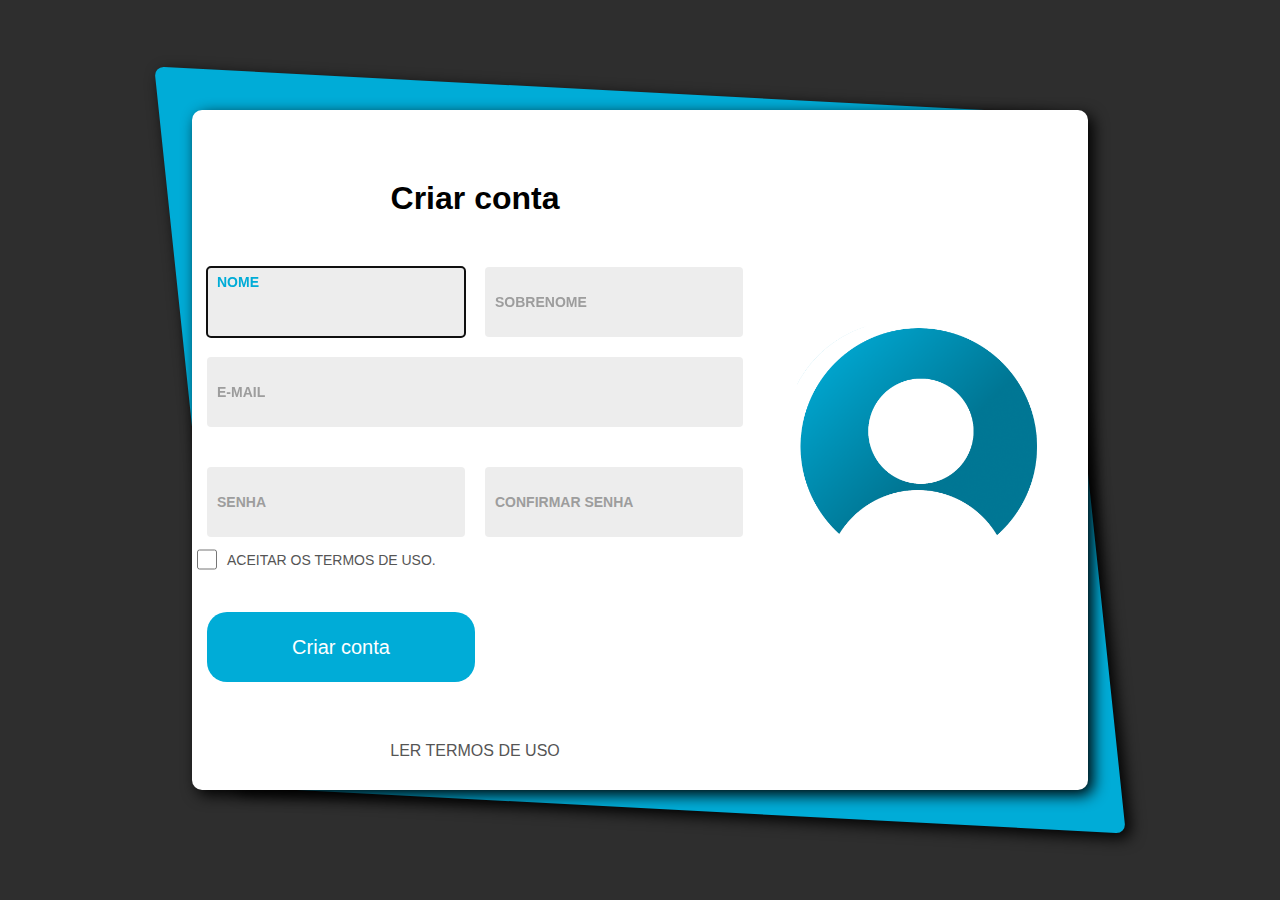
<file: src/form.html>
<!DOCTYPE html>
<html lang="pt-br">
<head>
	<meta charset="utf-8" >
	
	<meta name="viewport" content="width=device-width,initial-scale=1.0">

	<title>Form</title>

	<link rel="stylesheet" type="text/css" href="./assets/stylef.css">
</head>

<body>

	<div id="parallelogram"></div>

	<section>
		<form action="#" method="POST">
			
			<h1>Criar conta</h1>

			<fieldset>


				<div class="container">
					
					<input type="text" required name="name" autofocus>

					<label>Nome</label>

				</div>

				<div class="container">
					
					<input type="text" required name="lastname">

					<label>Sobrenome</label>

				</div>

			</fieldset>

			<fieldset>

				<div class="container">
					
					<input type="email" required name="email">

					<label>E-mail</label>

				</div>

			</fieldset>

			<fieldset>

				<div class="container">
					
					<input type="password" required name="password">

					<label>Senha</label>

				</div>

				<div class="container">
					
					<input type="password" required name="confirm">

					<label>Confirmar senha</label>

				</div>

			</fieldset>

				<div id="check">
					
					<input type="checkbox" required name="accept">

					<label>Aceitar os termos de uso.</label>

				</div>

				<button>Criar conta</button>

			</fieldset>

			<a href="#"> Ler termos de uso</a>

		</form>

		<img src="user.svg">
	</section>

</body>
</html>
</file>
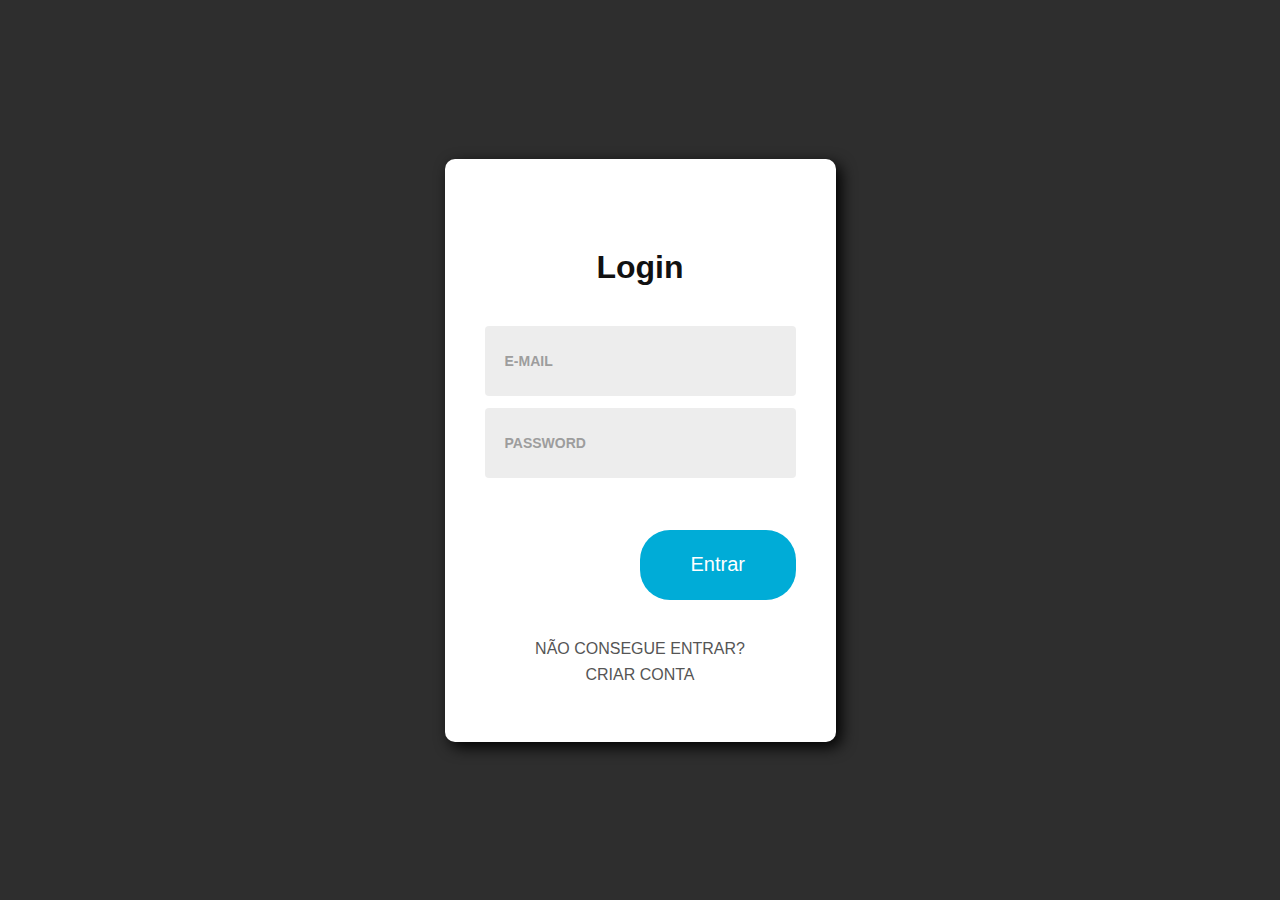
<file: src/login.html>
<!DOCTYPE html>
<html lang="pt-br">
<head>
	<meta charset="utf-8" >
	
	<meta name="viewport" content="width=device-width,initial-scale=1.0">

	<title>Login</title>

	<link rel="stylesheet" type="text/css" href="./assets/style.css">
</head>

<body>

	<form action="#" method="POST">
		
		<h1>Login</h1>

		<div class="container">
			
			<input type="email" required name="email">

			<label>E-mail</label>

		</div>

		<div class="container">
			
			<input type="password" required name="password">

			<label>Password</label>

		</div>

		<button>Entrar</button>

		<a href="#">Não consegue entrar?</a>
		<a href="form.html">Criar conta</a>

	</form>

</body>
</html>
</file>
<file: src/assets/stylef.css>
@charset "UTF-8";

@import url('https://fonts.googleapis.com/css2?family=Ubuntu:wght@500&display=swap');

* {

	margin: 0;

	padding: 0;

	box-sizing: border-box;

	font-family: "Ubunto", sans-serif;
}

body{

	display: flex;

	align-items: center;

	justify-content: center;

	min-height: 100vh;

	background: #2e2e2e;
}

div#parallelogram {

	background: #00acd7;

	width: 1000px;

	height: 720px;

	max-width: 70vw;

	border-radius: 10px;

	box-shadow: 5px 5px 15px;

	transform: skew(6deg, 3deg);

	position: absolute;

	z-index: -1;
}

section {

	display: flex;

	background: #fff;

	padding: 30px 5px;

	border-radius: 10px;

	box-shadow: 5px 5px 15px;

	max-width: 70vw;

	margin-top: 70px;

	margin-bottom: 70px;

}

section h1 {

	padding: 40px 10px;

	text-align: center;
}

fieldset {

	border: none;
}

fieldset:nth-child(2) {

	display: flex;
}

fieldset:nth-child(5){
	
	display: flex;

	padding-top: 20px;
}

fieldset:nth-child(4) {

	display: flex;

	width: 100%;

	margin-top: 20px;

	padding: -10px 10px;
}



.container input {

	margin: 10px 10px;

	width: calc(100% - 20px);

	height: 70px;

	border: none;

	background-color: #ededed;

	border-radius: 4px;

	color: #333;

	font-size: 18px;

	font-weight: 700;

	padding: 14px 10px 0 10px;
}

.container {

	position: relative;
}

.container label {

	text-transform: uppercase;

	font-size: 14px;

	font-weight: 700;

	color: #9d9d9d;

	position: absolute;

	line-height: 70px;

	top: 10px;

	left: 20px;

	user-select: none;

	pointer-events: none;

	transition: 0.5s;
}

.container input:focus ~ label,
.container input:valid ~ label {
	left: 20px;
	top: -10px;
	color: #00acd7;
}

#check {

	width: 50%;

	text-transform: uppercase;

	font-size: 14px;

	display: flex;
}

#check input {

	width: 20px;

	height: 25px;

	margin: auto 0;
}

#check label {

	margin: auto 10px;

	color: #555;

	transition: 0.5s;
}

#check input:checked ~ label,
#check input:valid ~ label {

	color: #00acd7;
}

button {

	margin: 40px 0;

	margin-left: 10px;

	width: calc(50% - 10px);

	height: 70px;

	background: #00acd7;

	color: #fff;

	font-size: 20px;

	border: none;

	border-radius: 20px;

	cursor: pointer;

	transition: 0.3s linear;
}

button:hover {

	opacity: 0.85;
}

form a {

	text-decoration: none;

	font-size: 16px;

	color: #555;

	font-weight: 500;

	padding-top: 20px;

	text-transform: uppercase;

	text-align: center;

	display: block;
}

form a:hover {

	color: #111;
}

section img {

	width: 250px;

	height: 250px;

	margin: auto 40px;
}

@media only screen and (max-width: 1080px) {
	div#parallelogram {
		height: 690px;
	}

	section img {
		display: none;
	}
}

@media only screen and (max-width: 510px) {
	div#parallelogram {
		display: none;
	}

	section {
		min-width: 95vw;
	}

	form {
		width: 100%;
	}

	fieldset:nth-child(2),
	fieldset:nth-child(4),
	fieldset:nth-child(5) {
		flex-direction: column;
	}

	fieldset:nth-child(4) {
		padding: 0px;
	}

	div#check {
		width: 100%;
	}

	button {
		width: 100%;
		margin-left: 0;
	}
}
</file>
<file: src/assets/style.css>
@charset "UTF-8";

@import url('https://fonts.googleapis.com/css2?family=Ubuntu:wght@500&display=swap');

* {

	margin: 0;

	padding: 0;

	box-sizing: border-box;

	font-family: "Ubunto", sans-serif;
}

body{

	background-color: #2e2e2e;

	min-height: 100vh;

	display: flex;

	align-items: center;

	justify-content: center;

}

form{

	background-color: #fff;

	border-radius: 10px;

	max-width: 500px;

	padding: 50px 40px;

	box-shadow: 5px 5px 15px;
}

form h1{

	text-align: center;

	margin: 40px 0;

	font-style: 30px;

	color: #111;
}

.container{

	margin-bottom: 12px;

	position: relative;
}

.container input{

	width: 100%;

	height: 70px;

	border: none;

	background-color: #ededed;
	border-radius: 4px;
	color: #333;

	font-size: 18px;

	font-weight: 700;

	padding: 14px 60px 0 10px;
}

label{

	text-transform: uppercase;

	font-size: 14px;

	font-weight: 700;

	color: #9d9d9d;

	position: absolute;

	line-height: 70px;

	top: 0;

	left: 20px;

	user-select: none;

	pointer-events: none;
}

.container input:focus ~ label,
.container input:valid ~ label {
	left: 10px;
	top: -16px;
	color: #00acd7;
}

button{

	display: block;

	float: right;

	width: 50%;

	height: 70px;

	margin: 40px auto;

	background-color: #00acd7;

	color: #fff;

	font-size: 20px;

	border: none;

	border-radius: 30px;

	cursor: pointer;

	transition: 0.3% linear;
}

button:hover{

	opacity: 0.85;
}

form a{

	clear: both;

	display: block;

	text-align: center;

	text-decoration: none;

	font-size: 16px;

	color: #555;

	font-weight: 500;

	margin-bottom: 8px;

	text-transform: uppercase;
}

form a:hover{

	color: #111;
}
</file>
